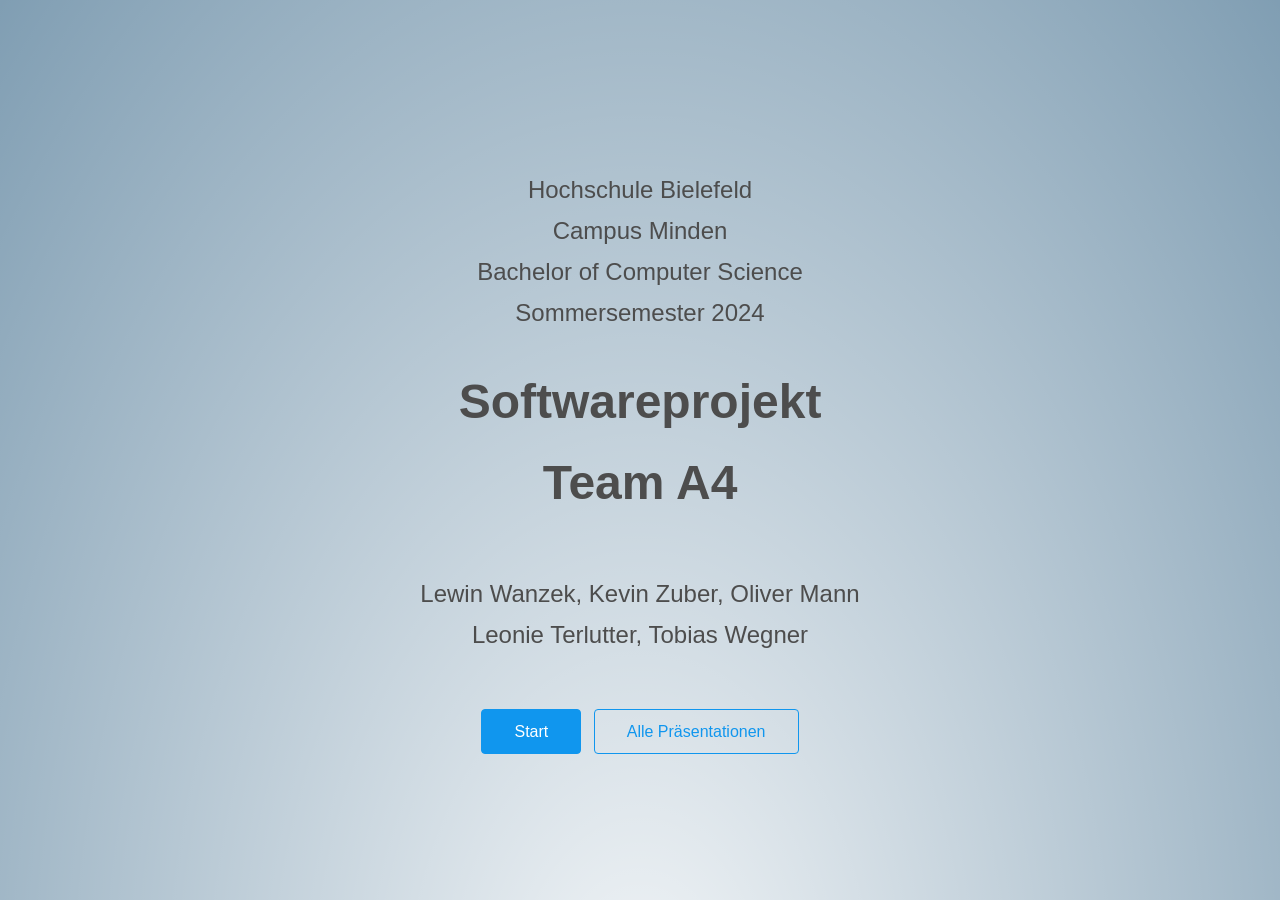
<file: index.html>
<!DOCTYPE html>
<html lang="en">

<head>
  <meta charset="UTF-8">
  <title>Softwareprojekt</title>
  <meta http-equiv="X-UA-Compatible" content="IE=edge,chrome=1" />
  <meta name="description" content="Description">
  <meta name="viewport"
    content="width=device-width, user-scalable=no, initial-scale=1.0, maximum-scale=1.0, minimum-scale=1.0">
  <link rel="icon"
    href='data:image/svg+xml,<svg xmlns="http://www.w3.org/2000/svg" viewBox="0 0 100 100"><text y=".9em" font-size="90">📙</text></svg>'>
  <link rel="stylesheet" href="assets/css/theme-simple.css">
  <script src="assets/js/mermaid10.2.4.js"></script>

  <style>
    :root {
      /* General */
      --base-font-size: 16px;
      --link-color: var(--theme-color);
      --link-text-decoration: none;

      /* Cover */
      --cover-heading-color: #555555;

      /* Nav Links */
      --sidebar-nav-link-background-color: ;
      --sidebar-nav-link-background-color--active: ;
      --sidebar-nav-link-background-color--hover: ;
      --sidebar-nav-link-background-image: ;
      --sidebar-nav-link-background-image--active: ;
      --sidebar-nav-link-background-image--hover: ;
      --sidebar-nav-link-background-position: ;
      --sidebar-nav-link-background-position--active: ;
      --sidebar-nav-link-background-position--hover: ;
      --sidebar-nav-link-background-repeat: ;
      --sidebar-nav-link-background-size: ;
      --sidebar-nav-link-background-size--active: ;
      --sidebar-nav-link-background-size--hover: ;
      --sidebar-nav-link-border-color: ;
      --sidebar-nav-link-border-color--active: ;
      --sidebar-nav-link-border-color--hover: ;
      --sidebar-nav-link-border-radius: ;
      --sidebar-nav-link-border-style: solid;
      --sidebar-nav-link-border-style--active: ;
      --sidebar-nav-link-border-style--hover: ;
      --sidebar-nav-link-border-width: 0;
      --sidebar-nav-link-border-width--active: ;
      --sidebar-nav-link-border-width--hover: ;
      --sidebar-nav-link-color: var(--base-color);
      --sidebar-nav-link-color--active: ;
      --sidebar-nav-link-color--hover: var(--theme-color);
      --sidebar-nav-link-font-weight: ;
      --sidebar-nav-link-font-weight--active: ;
      --sidebar-nav-link-font-weight--hover: ;
      --sidebar-nav-link-margin: ;
      --sidebar-nav-link-padding: 0.25em 0;
      --sidebar-nav-link-text-decoration: ;
      --sidebar-nav-link-text-decoration--active: none;
      --sidebar-nav-link-text-decoration--hover: none;
      --sidebar-nav-link-text-decoration-color: ;
      --sidebar-nav-link-transition: ;

      /* Nav Page Links */
      --sidebar-nav-pagelink-background-image: ;
      --sidebar-nav-pagelink-background-image--active: ;
      --sidebar-nav-pagelink-background-image--collapse: ;
      --sidebar-nav-pagelink-background-image--loaded: ;
      --sidebar-nav-pagelink-background-position: ;
      --sidebar-nav-pagelink-background-position--active: ;
      --sidebar-nav-pagelink-background-position--collapse: ;
      --sidebar-nav-pagelink-background-position--loaded: ;
      --sidebar-nav-pagelink-background-repeat: no-repeat;
      --sidebar-nav-pagelink-padding: ;
      --sidebar-nav-pagelink-transition: var(--sidebar-nav-link-transition);

      /* Toggle */
      --sidebar-toggle-background: ;
      --sidebar-toggle-border-color: ;
      --sidebar-toggle-border-radius: var(--border-radius-s);
      --sidebar-toggle-border-style: solid;
      --sidebar-toggle-border-width: 0;
      --sidebar-toggle-height: 36px;
      --sidebar-toggle-icon-color: var(--theme-color);
      --sidebar-toggle-icon-height: 10px;
      --sidebar-toggle-icon-stroke-width: 2px;
      --sidebar-toggle-icon-width: 16px;
      --sidebar-toggle-offset-left: 0;
      --sidebar-toggle-offset-top: calc(35px - (var(--sidebar-toggle-height) / 2));
      --sidebar-toggle-width: 44px;

      --search-margin: ;
      --search-padding: ;
      --search-input-border-width: 0 0 1px 0;
    }

  </style>
</head>

<body>
  <div id="app"></div>

  <script>
    mermaid.initialize({ startOnLoad: true })
    window.mermaid = mermaid

    const plugin = (mermaidConf) => (hook) => {

      hook.afterEach((html, next) => {
        const htmlElement = document.createElement('div')
        htmlElement.innerHTML = html

        htmlElement.querySelectorAll('pre[data-lang=mermaid]').forEach((element) => {
          const replacement = document.createElement('div')
          replacement.textContent = element.textContent
          replacement.classList.add('mermaid')

          element.parentNode.replaceChild(replacement, element)
        })

        next(htmlElement.innerHTML)
      })

      hook.doneEach(() => mermaid.run(mermaidConf))
    }

    window.$docsify = {
      name: 'Softwareprojekt',
      coverpage: true,
      onlyCover: true,
      auto2top: true,
      repo: '',
      loadSidebar: true,
      subMaxLevel: 10,
      themeColor: '#1096EE'
    }

    const props = { querySelector: ".mermaid" }
    window.$docsify.plugins = (window.$docsify.plugins || []).concat(plugin(props))
  </script>
  <script src="assets/js/docsify.min.js"></script>

</body>

</html>
</file>
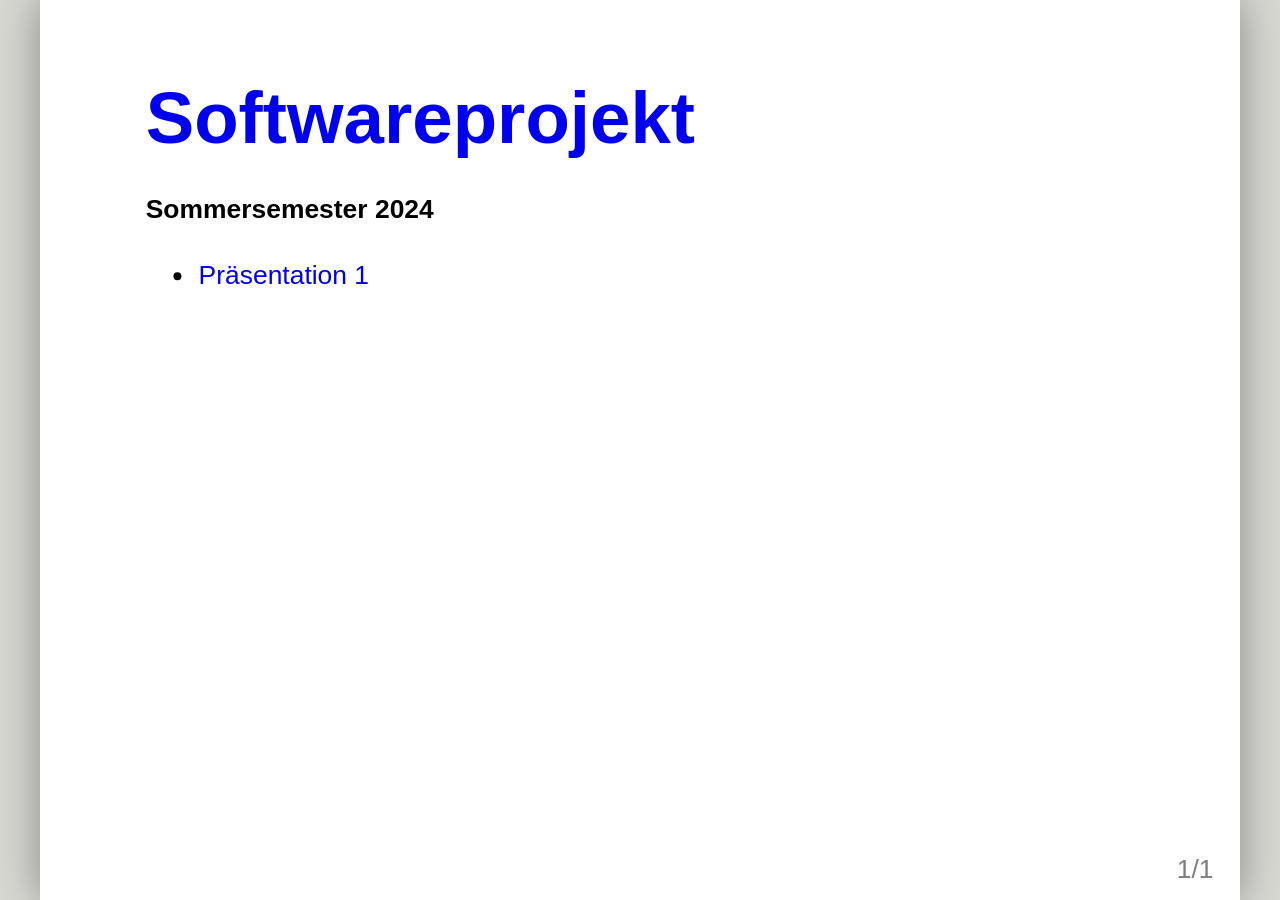
<file: praesentationen.html>
<!DOCTYPE html>
<html>

<head>
  <title>Softwareprojekt</title>
  <meta charset="utf-8">
  <link rel="stylesheet" href="./assets/css/presstyle.css">
</head>
<body>
  <textarea id="source">
# [Softwareprojekt](index.html)

#### Sommersemester 2024

* [Präsentation 1](src/praesentation/praesentation.html)

  </textarea>
  <script src="./assets/js/remark-latest.min.js"></script>
  <script src="./assets/js/mermaid10.2.4.js"></script>
  <script src="./assets/js/remarkoptions.js"></script>
</body>
</html>
</file>
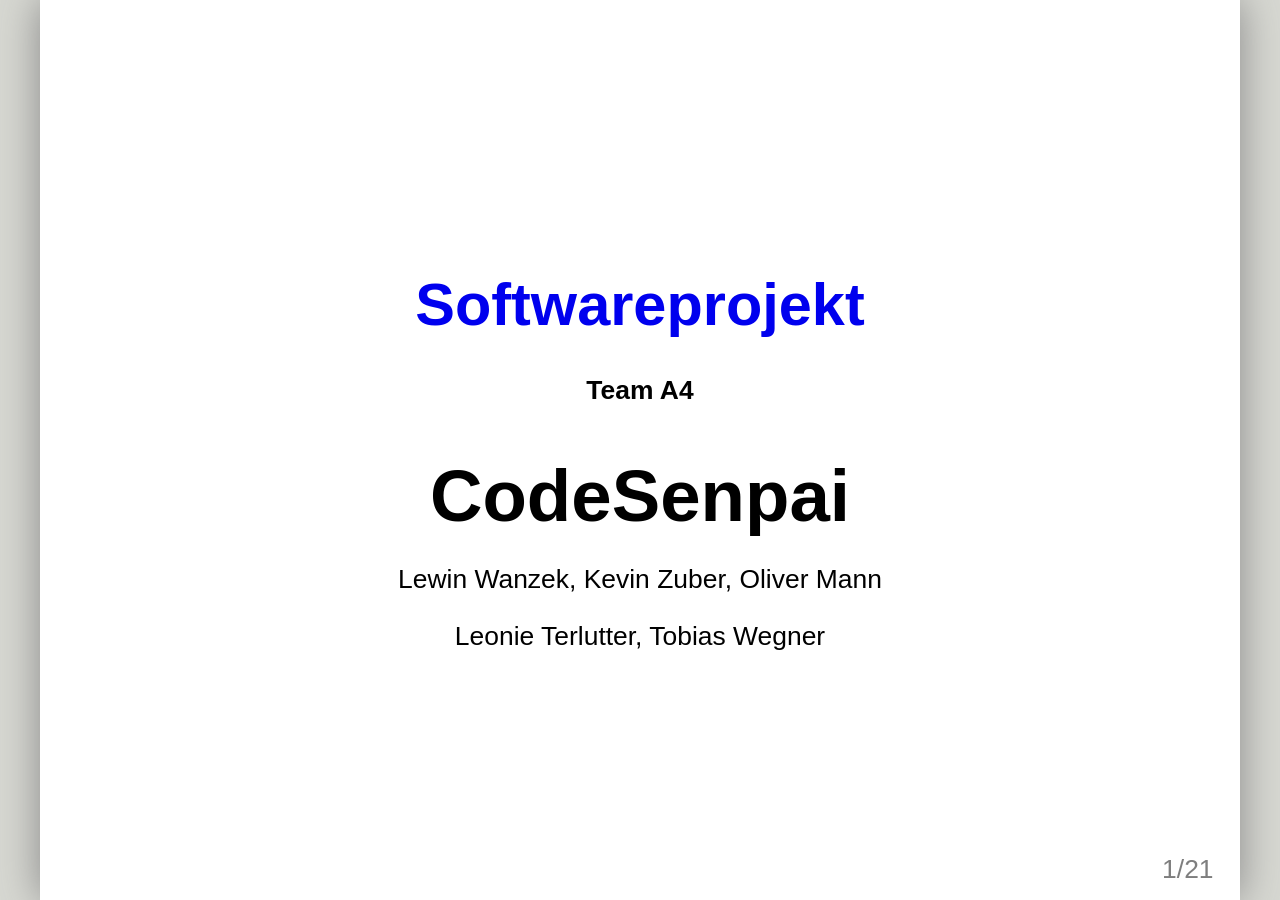
<file: src/praesentation/praesentation.html>
<!DOCTYPE html>
<html>
  <head>
    <title>Präsentation</title>
    <meta charset="utf-8">
    <link rel="stylesheet" href="../../assets/css/presstyle.css">
  </head>
  <body>
    <script src="../../assets/js/remark-latest.min.js"></script>
    <script src="../../assets/js/mermaid10.2.4.js"></script>
    <script src="../../assets/js/remarkoptions.js"></script>
  </body>
</html>
</file>
<file: assets/css/theme-simple.css>
.github-corner{position:absolute;z-index:40;top:0;right:0;border-bottom:0;text-decoration:none}.github-corner svg{height:70px;width:70px;fill:var(--theme-color);color:var(--base-background-color)}.github-corner:hover .octo-arm{-webkit-animation:octocat-wave 560ms ease-in-out;animation:octocat-wave 560ms ease-in-out}@-webkit-keyframes octocat-wave{0%,100%{transform:rotate(0)}20%,60%{transform:rotate(-25deg)}40%,80%{transform:rotate(10deg)}}@keyframes octocat-wave{0%,100%{transform:rotate(0)}20%,60%{transform:rotate(-25deg)}40%,80%{transform:rotate(10deg)}}.progress{position:fixed;z-index:2147483647;top:0;left:0;right:0;height:3px;width:0;background-color:var(--theme-color);transition:width var(--duration-fast),opacity calc(var(--duration-fast) * 2)}body.ready-transition:after,body.ready-transition>*:not(.progress){opacity:0;transition:opacity var(--spinner-transition-duration)}body.ready-transition:after{content:'';position:absolute;z-index:1000;top:calc(50% - (var(--spinner-size) / 2));left:calc(50% - (var(--spinner-size) / 2));height:var(--spinner-size);width:var(--spinner-size);border:var(--spinner-track-width, 0) solid var(--spinner-track-color);border-left-color:var(--theme-color);border-left-color:var(--theme-color);border-radius:50%;-webkit-animation:spinner var(--duration-slow) infinite linear;animation:spinner var(--duration-slow) infinite linear}body.ready-transition.ready-spinner:after{opacity:1}body.ready-transition.ready-fix:after{opacity:0}body.ready-transition.ready-fix>*:not(.progress){opacity:1;transition-delay:var(--spinner-transition-duration)}@-webkit-keyframes spinner{0%{transform:rotate(0deg)}100%{transform:rotate(360deg)}}@keyframes spinner{0%{transform:rotate(0deg)}100%{transform:rotate(360deg)}}*,*:before,*:after{box-sizing:inherit;font-size:inherit;-webkit-overflow-scrolling:touch;-webkit-tap-highlight-color:rgba(0,0,0,0);-webkit-text-size-adjust:none;-webkit-touch-callout:none}:root{box-sizing:border-box;background-color:var(--base-background-color);font-size:var(--base-font-size);font-weight:var(--base-font-weight);line-height:var(--base-line-height);letter-spacing:var(--base-letter-spacing);color:var(--base-color);-webkit-font-smoothing:antialiased;-moz-osx-font-smoothing:grayscale;font-smoothing:antialiased}html,button,input,optgroup,select,textarea{font-family:var(--base-font-family)}button,input,optgroup,select,textarea{font-size:100%;margin:0}a{text-decoration:none;-webkit-text-decoration-skip:ink;text-decoration-skip-ink:auto}body{margin:0}hr{height:0;margin:2em 0;border:none;border-bottom:var(--hr-border, 0)}img{max-width:100%;border:0}main{display:block}main.hidden{display:none}mark{background:var(--mark-background);color:var(--mark-color)}pre{font-family:var(--pre-font-family);font-size:var(--pre-font-size);font-weight:var(--pre-font-weight);line-height:var(--pre-line-height)}small{display:inline-block;font-size:var(--small-font-size)}strong{font-weight:var(--strong-font-weight);color:var(--strong-color, currentColor)}sub,sup{font-size:var(--subsup-font-size);line-height:0;position:relative;vertical-align:baseline}sub{bottom:-0.25em}sup{top:-0.5em}body:not([data-platform^="Mac"]) *{scrollbar-color:hsla(var(--mono-hue), var(--mono-saturation), 50%, 0.3) hsla(var(--mono-hue), var(--mono-saturation), 50%, 0.1);scrollbar-width:thin}body:not([data-platform^="Mac"]) * ::-webkit-scrollbar{width:5px;height:5px}body:not([data-platform^="Mac"]) * ::-webkit-scrollbar-thumb{background:hsla(var(--mono-hue), var(--mono-saturation), 50%, 0.3)}body:not([data-platform^="Mac"]) * ::-webkit-scrollbar-track{background:hsla(var(--mono-hue), var(--mono-saturation), 50%, 0.1)}::-moz-selection{background:var(--selection-color)}::selection{background:var(--selection-color)}.emoji{height:var(--emoji-size);vertical-align:middle}.task-list-item{list-style:none}.task-list-item input{margin-right:0.5em;margin-left:0;vertical-align:0.075em}.markdown-section code[class*="lang-"],.markdown-section pre[data-lang]{font-family:var(--code-font-family);font-size:var(--code-font-size);font-weight:var(--code-font-weight);letter-spacing:normal;line-height:var(--code-block-line-height);-moz-tab-size:var(--code-tab-size);-o-tab-size:var(--code-tab-size);tab-size:var(--code-tab-size);text-align:left;white-space:pre;word-spacing:normal;word-wrap:normal;word-break:normal;-webkit-hyphens:none;-ms-hyphens:none;hyphens:none}.markdown-section pre[data-lang]{position:relative;overflow:hidden;margin:var(--code-block-margin);padding:0;border-radius:var(--code-block-border-radius)}.markdown-section pre[data-lang]::after{content:attr(data-lang);position:absolute;top:0.75em;right:0.75em;opacity:0.6;color:inherit;font-size:var(--font-size-s);line-height:1}.markdown-section pre[data-lang] code{display:block;overflow:auto;padding:var(--code-block-padding)}code[class*="lang-"],pre[data-lang]{color:var(--code-theme-text)}pre[data-lang]::-moz-selection,pre[data-lang] ::-moz-selection,code[class*="lang-"]::-moz-selection,code[class*="lang-"] ::-moz-selection{background:var(--code-theme-selection, var(--selection-color))}pre[data-lang]::-moz-selection, pre[data-lang] ::-moz-selection, code[class*="lang-"]::-moz-selection, code[class*="lang-"] ::-moz-selection{background:var(--code-theme-selection, var(--selection-color))}pre[data-lang]::selection,pre[data-lang] ::selection,code[class*="lang-"]::selection,code[class*="lang-"] ::selection{background:var(--code-theme-selection, var(--selection-color))}:not(pre)>code[class*="lang-"],pre[data-lang]{background:var(--code-theme-background)}.namespace{opacity:0.7}.token.comment,.token.prolog,.token.doctype,.token.cdata{color:var(--code-theme-comment)}.token.punctuation{color:var(--code-theme-punctuation)}.token.property,.token.tag,.token.boolean,.token.number,.token.constant,.token.symbol,.token.deleted{color:var(--code-theme-tag)}.token.selector,.token.attr-name,.token.string,.token.char,.token.builtin,.token.inserted{color:var(--code-theme-selector)}.token.operator,.token.entity,.token.url,.language-css .token.string,.style .token.string{color:var(--code-theme-operator)}.token.atrule,.token.attr-value,.token.keyword{color:var(--code-theme-keyword)}.token.function{color:var(--code-theme-function)}.token.regex,.token.important,.token.variable{color:var(--code-theme-variable)}.token.important,.token.bold{font-weight:bold}.token.italic{font-style:italic}.token.entity{cursor:help}.markdown-section{position:relative;max-width:var(--content-max-width);margin:0 auto;padding:2rem 45px}.app-nav:not(:empty) ~ main .markdown-section{padding-top:3.5rem}.markdown-section figure,.markdown-section p,.markdown-section ol,.markdown-section ul{margin:1em 0}.markdown-section ol,.markdown-section ul{padding-left:1.5rem}.markdown-section ol ol,.markdown-section ol ul,.markdown-section ul ol,.markdown-section ul ul{margin-top:0.15rem;margin-bottom:0.15rem}.markdown-section a{border-bottom:var(--link-border-bottom);color:var(--link-color);-webkit-text-decoration:var(--link-text-decoration);text-decoration:var(--link-text-decoration);-webkit-text-decoration-color:var(--link-text-decoration-color);text-decoration-color:var(--link-text-decoration-color)}.markdown-section a:hover{border-bottom:var(--link-border-bottom--hover, var(--link-border-bottom, 0));color:var(--link-color--hover, var(--link-color));-webkit-text-decoration:var(--link-text-decoration--hover, var(--link-text-decoration));text-decoration:var(--link-text-decoration--hover, var(--link-text-decoration));-webkit-text-decoration-color:var(--link-text-decoration-color--hover, var(--link-text-decoration-color));text-decoration-color:var(--link-text-decoration-color--hover, var(--link-text-decoration-color))}.markdown-section a.anchor{border-bottom:0;color:inherit;text-decoration:none}.markdown-section a.anchor:hover{text-decoration:underline}.markdown-section blockquote{overflow:visible;margin:2em 0;padding:1.5em;border-width:var(--blockquote-border-width, 0);border-style:var(--blockquote-border-style);border-color:var(--blockquote-border-color);border-radius:var(--blockquote-border-radius);background:var(--blockquote-background);color:var(--blockquote-color);font-family:var(--blockquote-font-family);font-size:var(--blockquote-font-size);font-style:var(--blockquote-font-style);font-weight:var(--blockquote-font-weight);quotes:"“" "”" "‘" "’"}.markdown-section blockquote em{font-family:var(--blockquote-em-font-family);font-size:var(--blockquote-em-font-size);font-style:var(--blockquote-em-font-style);font-weight:var(--blockquote-em-font-weight)}.markdown-section blockquote p:first-child{margin-top:0}.markdown-section blockquote p:first-child:before,.markdown-section blockquote p:first-child:after{color:var(--blockquote-quotes-color);font-family:var(--blockquote-quotes-font-family);font-size:var(--blockquote-quotes-font-size);line-height:0}.markdown-section blockquote p:first-child:before{content:var(--blockquote-quotes-open);margin-right:0.15em;vertical-align:-0.45em}.markdown-section blockquote p:first-child:after{content:var(--blockquote-quotes-close);margin-left:0.15em;vertical-align:-0.55em}.markdown-section blockquote p:last-child{margin-bottom:0}.markdown-section code{font-family:var(--code-font-family);font-size:var(--code-font-size);font-weight:var(--code-font-weight);line-height:inherit}.markdown-section code:not([class*="lang-"]):not([class*="language-"]){margin:var(--code-inline-margin);padding:var(--code-inline-padding);border-radius:var(--code-inline-border-radius);background:var(--code-inline-background);color:var(--code-inline-color, currentColor);white-space:nowrap}.markdown-section h1:first-child,.markdown-section h2:first-child,.markdown-section h3:first-child,.markdown-section h4:first-child,.markdown-section h5:first-child,.markdown-section h6:first-child{margin-top:0}.markdown-section h1 a[data-id],.markdown-section h2 a[data-id],.markdown-section h3 a[data-id],.markdown-section h4 a[data-id],.markdown-section h5 a[data-id],.markdown-section h6 a[data-id]{display:inline-block}.markdown-section h1 code,.markdown-section h2 code,.markdown-section h3 code,.markdown-section h4 code,.markdown-section h5 code,.markdown-section h6 code{font-size:0.875em}.markdown-section h1+h2,.markdown-section h1+h3,.markdown-section h1+h4,.markdown-section h1+h5,.markdown-section h1+h6,.markdown-section h2+h3,.markdown-section h2+h4,.markdown-section h2+h5,.markdown-section h2+h6,.markdown-section h3+h4,.markdown-section h3+h5,.markdown-section h3+h6,.markdown-section h4+h5,.markdown-section h4+h6,.markdown-section h5+h6{margin-top:1rem}.markdown-section h1{margin:var(--heading-h1-margin, var(--heading-margin));padding:var(--heading-h1-padding, var(--heading-padding));border-width:var(--heading-h1-border-width, 0);border-style:var(--heading-h1-border-style);border-color:var(--heading-h1-border-color);font-family:var(--heading-h1-font-family, var(--heading-font-family));font-size:var(--heading-h1-font-size);font-weight:var(--heading-h1-font-weight, var(--heading-font-weight));line-height:var(--base-line-height);color:var(--heading-h1-color, var(--heading-color))}.markdown-section h2{margin:var(--heading-h2-margin, var(--heading-margin));padding:var(--heading-h2-padding, var(--heading-padding));border-width:var(--heading-h2-border-width, 0);border-style:var(--heading-h2-border-style);border-color:var(--heading-h2-border-color);font-family:var(--heading-h2-font-family, var(--heading-font-family));font-size:var(--heading-h2-font-size);font-weight:var(--heading-h2-font-weight, var(--heading-font-weight));line-height:var(--base-line-height);color:var(--heading-h2-color, var(--heading-color))}.markdown-section h3{margin:var(--heading-h3-margin, var(--heading-margin));padding:var(--heading-h3-padding, var(--heading-padding));border-width:var(--heading-h3-border-width, 0);border-style:var(--heading-h3-border-style);border-color:var(--heading-h3-border-color);font-family:var(--heading-h3-font-family, var(--heading-font-family));font-size:var(--heading-h3-font-size);font-weight:var(--heading-h3-font-weight, var(--heading-font-weight));color:var(--heading-h3-color, var(--heading-color))}.markdown-section h4{margin:var(--heading-h4-margin, var(--heading-margin));padding:var(--heading-h4-padding, var(--heading-padding));border-width:var(--heading-h4-border-width, 0);border-style:var(--heading-h4-border-style);border-color:var(--heading-h4-border-color);font-family:var(--heading-h4-font-family, var(--heading-font-family));font-size:var(--heading-h4-font-size);font-weight:var(--heading-h4-font-weight, var(--heading-font-weight));color:var(--heading-h4-color, var(--heading-color))}.markdown-section h5{margin:var(--heading-h5-margin, var(--heading-margin));padding:var(--heading-h5-padding, var(--heading-padding));border-width:var(--heading-h5-border-width, 0);border-style:var(--heading-h5-border-style);border-color:var(--heading-h5-border-color);font-family:var(--heading-h5-font-family, var(--heading-font-family));font-size:var(--heading-h5-font-size);font-weight:var(--heading-h5-font-weight, var(--heading-font-weight));color:var(--heading-h5-color, var(--heading-color))}.markdown-section h6{margin:var(--heading-h6-margin, var(--heading-margin));padding:var(--heading-h6-padding, var(--heading-padding));border-width:var(--heading-h6-border-width, 0);border-style:var(--heading-h6-border-style);border-color:var(--heading-h6-border-color);font-family:var(--heading-h6-font-family, var(--heading-font-family));font-size:var(--heading-h6-font-size);font-weight:var(--heading-h6-font-weight, var(--heading-font-weight));color:var(--heading-h6-color, var(--heading-color))}.markdown-section iframe{margin:1em 0}.markdown-section img{max-width:100%}.markdown-section kbd{display:inline-block;min-width:var(--kbd-min-width);margin:var(--kbd-margin);padding:var(--kbd-padding);border:var(--kbd-border);border-radius:var(--kbd-border-radius);background:var(--kbd-background);font-family:inherit;font-size:var(--kbd-font-size);text-align:center;letter-spacing:0;line-height:1;color:var(--kbd-color)}.markdown-section kbd+kbd{margin-left:-0.15em}.markdown-section table{display:block;overflow:auto;margin:1rem 0;border-spacing:0;border-collapse:collapse}.markdown-section th,.markdown-section td{padding:var(--table-cell-padding)}.markdown-section th:not([align]){text-align:left}.markdown-section thead{border-color:var(--table-head-border-color);border-style:solid;border-width:var(--table-head-border-width, 0);background:var(--table-head-background)}.markdown-section th{font-weight:var(--table-head-font-weight);color:var(--strong-color)}.markdown-section td{border-color:var(--table-cell-border-color);border-style:solid;border-width:var(--table-cell-border-width, 0)}.markdown-section tbody{border-color:var(--table-body-border-color);border-style:solid;border-width:var(--table-body-border-width, 0)}.markdown-section tbody tr:nth-child(odd){background:var(--table-row-odd-background)}.markdown-section tbody tr:nth-child(even){background:var(--table-row-even-background)}.markdown-section>ul .task-list-item{margin-left:-1.25em}.markdown-section>ul .task-list-item .task-list-item{margin-left:0}.markdown-section .table-wrapper{overflow-x:auto}.markdown-section .table-wrapper table{display:table;width:100%}.markdown-section .table-wrapper td::before{display:none}@media (max-width: 30em){.markdown-section .table-wrapper tbody,.markdown-section .table-wrapper tr,.markdown-section .table-wrapper td{display:block}.markdown-section .table-wrapper th,.markdown-section .table-wrapper td{border:none}.markdown-section .table-wrapper thead{display:none}.markdown-section .table-wrapper tr{border-color:var(--table-cell-border-color);border-style:solid;border-width:var(--table-cell-border-width, 0);padding:var(--table-cell-padding)}.markdown-section .table-wrapper tr:not(:last-child){border-bottom:0}.markdown-section .table-wrapper td{padding:0.15em 0 0.15em 8em}.markdown-section .table-wrapper td::before{display:inline-block;float:left;width:8em;margin-left:-8em;font-weight:bold;text-align:left}}.markdown-section .tip,.markdown-section .warn{position:relative;margin:2em 0;padding:var(--notice-padding);border-width:var(--notice-border-width, 0);border-style:var(--notice-border-style);border-color:var(--notice-border-color);border-radius:var(--notice-border-radius);background:var(--notice-background);font-family:var(--notice-font-family);font-weight:var(--notice-font-weight);color:var(--notice-color)}.markdown-section .tip:before,.markdown-section .warn:before{display:inline-block;position:var(--notice-before-position, relative);top:var(--notice-before-top);left:var(--notice-before-left);height:var(--notice-before-height);width:var(--notice-before-width);margin:var(--notice-before-margin);padding:var(--notice-before-padding);border-radius:var(--notice-before-border-radius);line-height:var(--notice-before-line-height);font-family:var(--notice-before-font-family);font-size:var(--notice-before-font-size);font-weight:var(--notice-before-font-weight);text-align:center}.markdown-section .tip{border-width:var(--notice-important-border-width, var(--notice-border-width, 0));border-style:var(--notice-important-border-style, var(--notice-border-style));border-color:var(--notice-important-border-color, var(--notice-border-color));background:var(--notice-important-background, var(--notice-background));color:var(--notice-important-color, var(--notice-color))}.markdown-section .tip:before{content:var(--notice-important-before-content, var(--notice-before-content));background:var(--notice-important-before-background, var(--notice-before-background));color:var(--notice-important-before-color, var(--notice-before-color))}.markdown-section .warn{border-width:var(--notice-tip-border-width, var(--notice-border-width, 0));border-style:var(--notice-tip-border-style, var(--notice-border-style));border-color:var(--notice-tip-border-color, var(--notice-border-color));background:var(--notice-tip-background, var(--notice-background));color:var(--notice-tip-color, var(--notice-color))}.markdown-section .warn:before{content:var(--notice-tip-before-content, var(--notice-before-content));background:var(--notice-tip-before-background, var(--notice-before-background));color:var(--notice-tip-before-color, var(--notice-before-color))}.cover{display:none;position:relative;z-index:20;min-height:100vh;flex-direction:column;align-items:center;justify-content:center;padding:calc(var(--cover-border-inset, 0px) + var(--cover-border-width, 0px));color:var(--cover-color);text-align:var(--cover-text-align)}@media screen and (-ms-high-contrast: active), screen and (-ms-high-contrast: none){.cover{height:100vh}}.cover:before,.cover:after{content:'';position:absolute}.cover:before{top:0;bottom:0;left:0;right:0;background-blend-mode:var(--cover-background-blend-mode);background-color:var(--cover-background-color);background-image:var(--cover-background-image);background-position:var(--cover-background-position);background-repeat:var(--cover-background-repeat);background-size:var(--cover-background-size)}.cover:after{top:var(--cover-border-inset, 0);bottom:var(--cover-border-inset, 0);left:var(--cover-border-inset, 0);right:var(--cover-border-inset, 0);border-width:var(--cover-border-width, 0);border-style:solid;border-color:var(--cover-border-color)}.cover a{border-bottom:var(--cover-link-border-bottom);color:var(--cover-link-color);-webkit-text-decoration:var(--cover-link-text-decoration);text-decoration:var(--cover-link-text-decoration);-webkit-text-decoration-color:var(--cover-link-text-decoration-color);text-decoration-color:var(--cover-link-text-decoration-color)}.cover a:hover{border-bottom:var(--cover-link-border-bottom--hover, var(--cover-link-border-bottom));color:var(--cover-link-color--hover, var(--cover-link-color));-webkit-text-decoration:var(--cover-link-text-decoration--hover, var(--cover-link-text-decoration));text-decoration:var(--cover-link-text-decoration--hover, var(--cover-link-text-decoration));-webkit-text-decoration-color:var(--cover-link-text-decoration-color--hover, var(--cover-link-text-decoration-color));text-decoration-color:var(--cover-link-text-decoration-color--hover, var(--cover-link-text-decoration-color))}.cover h1{color:var(--cover-heading-color);position:relative;margin:0;font-size:var(--cover-heading-font-size);font-weight:var(--cover-heading-font-weight);line-height:1.2}.cover h1 a,.cover h1 a:hover{display:block;border-bottom:none;color:inherit;text-decoration:none}.cover h1 small{position:absolute;bottom:0;margin-left:0.5em}.cover h1 span{font-size:calc(var(--cover-heading-font-size-min) * 1px)}@media (min-width: 26em){.cover h1 span{font-size:calc((var(--cover-heading-font-size-min) * 1px) + (var(--cover-heading-font-size-max) - var(--cover-heading-font-size-min)) * ((100vw - 420px) / (1024 - 420)))}}@media (min-width: 64em){.cover h1 span{font-size:calc(var(--cover-heading-font-size-max) * 1px)}}.cover blockquote{margin:0;color:var(--cover-blockquote-color);font-size:var(--cover-blockquote-font-size)}.cover blockquote a{color:inherit}.cover ul{padding:0;list-style-type:none}.cover .cover-main{position:relative;z-index:1;max-width:var(--cover-max-width);margin:var(--cover-margin);padding:0 45px}.cover .cover-main>p:last-child{margin:1.25em -.25em}.cover .cover-main>p:last-child a{display:block;margin:.375em .25em;padding:var(--cover-button-padding);border:var(--cover-button-border);border-radius:var(--cover-button-border-radius);box-shadow:var(--cover-button-box-shadow);background:var(--cover-button-background);text-align:center;-webkit-text-decoration:var(--cover-button-text-decoration);text-decoration:var(--cover-button-text-decoration);-webkit-text-decoration-color:var(--cover-button-text-decoration-color);text-decoration-color:var(--cover-button-text-decoration-color);color:var(--cover-button-color);white-space:nowrap;transition:var(--cover-button-transition)}.cover .cover-main>p:last-child a:hover{border:var(--cover-button-border--hover, var(--cover-button-border));box-shadow:var(--cover-button-box-shadow--hover, var(--cover-button-box-shadow));background:var(--cover-button-background--hover, var(--cover-button-background));-webkit-text-decoration:var(--cover-button-text-decoration--hover, var(--cover-button-text-decoration));text-decoration:var(--cover-button-text-decoration--hover, var(--cover-button-text-decoration));-webkit-text-decoration-color:var(--cover-button-text-decoration-color--hover, var(--cover-button-text-decoration-color));text-decoration-color:var(--cover-button-text-decoration-color--hover, var(--cover-button-text-decoration-color));color:var(--cover-button-color--hover, var(--cover-button-color))}.cover .cover-main>p:last-child a:first-child{border:var(--cover-button-primary-border, var(--cover-button-border));box-shadow:var(--cover-button-primary-box-shadow, var(--cover-button-box-shadow));background:var(--cover-button-primary-background, var(--cover-button-background));-webkit-text-decoration:var(--cover-button-primary-text-decoration, var(--cover-button-text-decoration));text-decoration:var(--cover-button-primary-text-decoration, var(--cover-button-text-decoration));-webkit-text-decoration-color:var(--cover-button-primary-text-decoration-color, var(--cover-button-text-decoration-color));text-decoration-color:var(--cover-button-primary-text-decoration-color, var(--cover-button-text-decoration-color));color:var(--cover-button-primary-color, var(--cover-button-color))}.cover .cover-main>p:last-child a:first-child:hover{border:var(--cover-button-primary-border--hover, var(--cover-button-border--hover, var(--cover-button-primary-border, var(--cover-button-border))));box-shadow:var(--cover-button-primary-box-shadow--hover, var(--cover-button-box-shadow--hover, var(--cover-button-primary-box-shadow, var(--cover-button-box-shadow))));background:var(--cover-button-primary-background--hover, var(--cover-button-background--hover, var(--cover-button-primary-background, var(--cover-button-background))));-webkit-text-decoration:var(--cover-button-primary-text-decoration--hover, var(--cover-button-text-decoration--hover, var(--cover-button-primary-text-decoration, var(--cover-button-text-decoration))));text-decoration:var(--cover-button-primary-text-decoration--hover, var(--cover-button-text-decoration--hover, var(--cover-button-primary-text-decoration, var(--cover-button-text-decoration))));-webkit-text-decoration-color:var(--cover-button-primary-text-decoration-color--hover, var(--cover-button-text-decoration-color--hover, var(--cover-button-primary-text-decoration-color, var(--cover-button-text-decoration-color))));text-decoration-color:var(--cover-button-primary-text-decoration-color--hover, var(--cover-button-text-decoration-color--hover, var(--cover-button-primary-text-decoration-color, var(--cover-button-text-decoration-color))));color:var(--cover-button-primary-color--hover, var(--cover-button-color--hover, var(--cover-button-primary-color, var(--cover-button-color))))}@media (min-width: 30.01em){.cover .cover-main>p:last-child a{display:inline-block}}.cover .mask{visibility:var(--cover-background-mask-visibility, hidden);position:absolute;top:0;bottom:0;left:0;right:0;background-color:var(--cover-background-mask-color);opacity:var(--cover-background-mask-opacity)}.cover.has-mask .mask{visibility:visible}.cover.show{display:flex}.app-nav{position:absolute;z-index:30;top:calc(35px - (0.5em * var(--base-line-height)));left:45px;right:80px;text-align:right}.app-nav.no-badge{right:45px}.app-nav li>img,.app-nav li>a>img{margin-top:-0.25em;vertical-align:middle}.app-nav li>img:first-child,.app-nav li>a>img:first-child{margin-right:0.5em}.app-nav ul,.app-nav li{margin:0;padding:0;list-style:none}.app-nav li{position:relative}.app-nav li a{display:block;line-height:1;transition:var(--navbar-root-transition)}.app-nav>ul>li{display:inline-block;margin:var(--navbar-root-margin)}.app-nav>ul>li:first-child{margin-left:0}.app-nav>ul>li:last-child{margin-right:0}.app-nav>ul>li>a,.app-nav>ul>li>span{padding:var(--navbar-root-padding);border-width:var(--navbar-root-border-width, 0);border-style:var(--navbar-root-border-style);border-color:var(--navbar-root-border-color);border-radius:var(--navbar-root-border-radius);background:var(--navbar-root-background);color:var(--navbar-root-color);-webkit-text-decoration:var(--navbar-root-text-decoration);text-decoration:var(--navbar-root-text-decoration);-webkit-text-decoration-color:var(--navbar-root-text-decoration-color);text-decoration-color:var(--navbar-root-text-decoration-color)}.app-nav>ul>li>a:hover,.app-nav>ul>li>span:hover{background:var(--navbar-root-background--hover, var(--navbar-root-background));border-style:var(--navbar-root-border-style--hover, var(--navbar-root-border-style));border-color:var(--navbar-root-border-color--hover, var(--navbar-root-border-color));color:var(--navbar-root-color--hover, var(--navbar-root-color));-webkit-text-decoration:var(--navbar-root-text-decoration--hover, var(--navbar-root-text-decoration));text-decoration:var(--navbar-root-text-decoration--hover, var(--navbar-root-text-decoration));-webkit-text-decoration-color:var(--navbar-root-text-decoration-color--hover, var(--navbar-root-text-decoration-color));text-decoration-color:var(--navbar-root-text-decoration-color--hover, var(--navbar-root-text-decoration-color))}.app-nav>ul>li>a:not(:last-child),.app-nav>ul>li>span:not(:last-child){padding:var(--navbar-menu-root-padding, var(--navbar-root-padding));background:var(--navbar-menu-root-background, var(--navbar-root-background))}.app-nav>ul>li>a:not(:last-child):hover,.app-nav>ul>li>span:not(:last-child):hover{background:var(--navbar-menu-root-background--hover, var(--navbar-menu-root-background, var(--navbar-root-background--hover, var(--navbar-root-background))))}.app-nav>ul>li>a.active{background:var(--navbar-root-background--active, var(--navbar-root-background));border-style:var(--navbar-root-border-style--active, var(--navbar-root-border-style));border-color:var(--navbar-root-border-color--active, var(--navbar-root-border-color));color:var(--navbar-root-color--active, var(--navbar-root-color));-webkit-text-decoration:var(--navbar-root-text-decoration--active, var(--navbar-root-text-decoration));text-decoration:var(--navbar-root-text-decoration--active, var(--navbar-root-text-decoration));-webkit-text-decoration-color:var(--navbar-root-text-decoration-color--active, var(--navbar-root-text-decoration-color));text-decoration-color:var(--navbar-root-text-decoration-color--active, var(--navbar-root-text-decoration-color))}.app-nav>ul>li>a.active:not(:last-child):hover{background:var(--navbar-menu-root-background--active, var(--navbar-menu-root-background, var(--navbar-root-background--active, var(--navbar-root-background))))}.app-nav>ul>li ul{visibility:hidden;position:absolute;top:100%;right:50%;overflow-y:auto;box-sizing:border-box;max-height:calc(50vh);padding:var(--navbar-menu-padding);border-width:var(--navbar-menu-border-width, 0);border-style:solid;border-color:var(--navbar-menu-border-color);border-radius:var(--navbar-menu-border-radius);background:var(--navbar-menu-background);box-shadow:var(--navbar-menu-box-shadow);text-align:left;white-space:nowrap;opacity:0;transform:translate(50%, -0.35em);transition:var(--navbar-menu-transition)}.app-nav>ul>li ul li{white-space:nowrap}.app-nav>ul>li ul a{margin:var(--navbar-menu-link-margin);padding:var(--navbar-menu-link-padding);border-width:var(--navbar-menu-link-border-width, 0);border-style:var(--navbar-menu-link-border-style);border-color:var(--navbar-menu-link-border-color);border-radius:var(--navbar-menu-link-border-radius);background:var(--navbar-menu-link-background);color:var(--navbar-menu-link-color);-webkit-text-decoration:var(--navbar-menu-link-text-decoration);text-decoration:var(--navbar-menu-link-text-decoration);-webkit-text-decoration-color:var(--navbar-menu-link-text-decoration-color);text-decoration-color:var(--navbar-menu-link-text-decoration-color)}.app-nav>ul>li ul a:hover{background:var(--navbar-menu-link-background--hover, var(--navbar-menu-link-background));border-style:var(--navbar-menu-link-border-style--hover, var(--navbar-menu-link-border-style));border-color:var(--navbar-menu-link-border-color--hover, var(--navbar-menu-link-border-color));color:var(--navbar-menu-link-color--hover, var(--navbar-menu-link-color));-webkit-text-decoration:var(--navbar-menu-link-text-decoration--hover, var(--navbar-menu-link-text-decoration));text-decoration:var(--navbar-menu-link-text-decoration--hover, var(--navbar-menu-link-text-decoration));-webkit-text-decoration-color:var(--navbar-menu-link-text-decoration-color--hover, var(--navbar-menu-link-text-decoration-color));text-decoration-color:var(--navbar-menu-link-text-decoration-color--hover, var(--navbar-menu-link-text-decoration-color))}.app-nav>ul>li ul a.active{background:var(--navbar-menu-link-background--active, var(--navbar-menu-link-background));border-style:var(--navbar-menu-link-border-style--active, var(--navbar-menu-link-border-style));border-color:var(--navbar-menu-link-border-color--active, var(--navbar-menu-link-border-color));color:var(--navbar-menu-link-color--active, var(--navbar-menu-link-color));-webkit-text-decoration:var(--navbar-menu-link-text-decoration--active, var(--navbar-menu-link-text-decoration));text-decoration:var(--navbar-menu-link-text-decoration--active, var(--navbar-menu-link-text-decoration));-webkit-text-decoration-color:var(--navbar-menu-link-text-decoration-color--active, var(--navbar-menu-link-text-decoration-color));text-decoration-color:var(--navbar-menu-link-text-decoration-color--active, var(--navbar-menu-link-text-decoration-color))}.app-nav>ul>li:hover ul,.app-nav>ul>li:focus ul,.app-nav>ul>li.focus-within ul{visibility:visible;opacity:1;transform:translate(50%, 0)}@media (min-width: 48em){nav.app-nav{margin-left:var(--sidebar-width)}}main{position:relative;overflow-x:hidden;min-height:100vh}.sidebar,.sidebar-toggle,.sidebar+.content{transition:all var(--sidebar-transition-duration) ease-out}@media (min-width: 48em){.sidebar+.content{margin-left:var(--sidebar-width)}}.sidebar{display:flex;flex-direction:column;position:fixed;z-index:10;top:0;right:100%;overflow-x:hidden;overflow-y:auto;height:100vh;width:var(--sidebar-width);padding:var(--sidebar-padding);border-width:var(--sidebar-border-width);border-style:solid;border-color:var(--sidebar-border-color);background:var(--sidebar-background)}.sidebar>h1{margin:0;margin:var(--sidebar-name-margin);padding:var(--sidebar-name-padding);background:var(--sidebar-name-background);color:var(--sidebar-name-color);font-family:var(--sidebar-name-font-family);font-size:var(--sidebar-name-font-size);font-weight:var(--sidebar-name-font-weight);text-align:var(--sidebar-name-text-align)}.sidebar>h1 img{max-width:100%}.sidebar>h1 .app-name-link{color:var(--sidebar-name-color)}body:not([data-platform^="Mac"]) .sidebar::-webkit-scrollbar{width:5px}body:not([data-platform^="Mac"]) .sidebar::-webkit-scrollbar-thumb{border-radius:50vw}@media (min-width: 48em){.sidebar{position:absolute;transform:translateX(var(--sidebar-width))}}@media print{.sidebar{display:none}}.sidebar-nav,.sidebar nav{order:1;margin:var(--sidebar-nav-margin);padding:var(--sidebar-nav-padding);background:var(--sidebar-nav-background)}.sidebar-nav ul,.sidebar nav ul{margin:0;padding:0;list-style:none}.sidebar-nav ul ul,.sidebar nav ul ul{margin-left:var(--sidebar-nav-indent)}.sidebar-nav a,.sidebar nav a{display:block;overflow:hidden;margin:var(--sidebar-nav-link-margin);padding:var(--sidebar-nav-link-padding);border-width:var(--sidebar-nav-link-border-width, 0);border-style:var(--sidebar-nav-link-border-style);border-color:var(--sidebar-nav-link-border-color);border-radius:var(--sidebar-nav-link-border-radius);background-color:var(--sidebar-nav-link-background-color);background-image:var(--sidebar-nav-link-background-image);background-position:var(--sidebar-nav-link-background-position);background-repeat:var(--sidebar-nav-link-background-repeat);background-size:var(--sidebar-nav-link-background-size);color:var(--sidebar-nav-link-color);font-weight:var(--sidebar-nav-link-font-weight);white-space:nowrap;-webkit-text-decoration:var(--sidebar-nav-link-text-decoration);text-decoration:var(--sidebar-nav-link-text-decoration);-webkit-text-decoration-color:var(--sidebar-nav-link-text-decoration-color);text-decoration-color:var(--sidebar-nav-link-text-decoration-color);text-overflow:ellipsis;transition:var(--sidebar-nav-link-transition)}.sidebar-nav a img,.sidebar nav a img{margin-top:-0.25em;vertical-align:middle}.sidebar-nav a img:first-child,.sidebar nav a img:first-child{margin-right:0.5em}.sidebar-nav a:hover,.sidebar nav a:hover{border-width:var(--sidebar-nav-link-border-width--hover, var(--sidebar-nav-link-border-width, 0));border-style:var(--sidebar-nav-link-border-style--hover, var(--sidebar-nav-link-border-style));border-color:var(--sidebar-nav-link-border-color--hover, var(--sidebar-nav-link-border-color));background-color:var(--sidebar-nav-link-background-color--hover, var(--sidebar-nav-link-background-color));background-image:var(--sidebar-nav-link-background-image--hover, var(--sidebar-nav-link-background-image));background-position:var(--sidebar-nav-link-background-position--hover, var(--sidebar-nav-link-background-position));background-size:var(--sidebar-nav-link-background-size--hover, var(--sidebar-nav-link-background-size));color:var(--sidebar-nav-link-color--hover, var(--sidebar-nav-link-color));font-weight:var(--sidebar-nav-link-font-weight--hover, var(--sidebar-nav-link-font-weight));-webkit-text-decoration:var(--sidebar-nav-link-text-decoration--hover, var(--sidebar-nav-link-text-decoration));text-decoration:var(--sidebar-nav-link-text-decoration--hover, var(--sidebar-nav-link-text-decoration));-webkit-text-decoration-color:var(--sidebar-nav-link-text-decoration-color);text-decoration-color:var(--sidebar-nav-link-text-decoration-color)}.sidebar-nav ul>li>span,.sidebar-nav ul>li>strong,.sidebar nav ul>li>span,.sidebar nav ul>li>strong{display:block;margin:var(--sidebar-nav-strong-margin);padding:var(--sidebar-nav-strong-padding);border-width:var(--sidebar-nav-strong-border-width, 0);border-style:solid;border-color:var(--sidebar-nav-strong-border-color);color:var(--sidebar-nav-strong-color);font-size:var(--sidebar-nav-strong-font-size);font-weight:var(--sidebar-nav-strong-font-weight);text-transform:var(--sidebar-nav-strong-text-transform)}.sidebar-nav ul>li>span+ul,.sidebar-nav ul>li>strong+ul,.sidebar nav ul>li>span+ul,.sidebar nav ul>li>strong+ul{margin-left:0}.sidebar-nav ul>li:first-child>span,.sidebar-nav ul>li:first-child>strong,.sidebar nav ul>li:first-child>span,.sidebar nav ul>li:first-child>strong{margin-top:0}.sidebar-nav::-webkit-scrollbar,.sidebar nav::-webkit-scrollbar{width:0}@supports (width: env(safe-area-inset)){@media only screen and (orientation: landscape){.sidebar-nav,.sidebar nav{margin-left:calc(env(safe-area-inset-left) / 2)}}}.sidebar-nav li>a:before,.sidebar-nav li>strong:before{display:inline-block}.sidebar-nav li>a{background-repeat:var(--sidebar-nav-pagelink-background-repeat);background-size:var(--sidebar-nav-pagelink-background-size)}.sidebar-nav li>a[href^="/"]:not([href*="?id="]),.sidebar-nav li>a[href^="#/"]:not([href*="?id="]){transition:var(--sidebar-nav-pagelink-transition)}.sidebar-nav li>a[href^="/"]:not([href*="?id="]),.sidebar-nav li>a[href^="/"]:not([href*="?id="]) ~ ul a,.sidebar-nav li>a[href^="#/"]:not([href*="?id="]),.sidebar-nav li>a[href^="#/"]:not([href*="?id="]) ~ ul a{padding:var(--sidebar-nav-pagelink-padding, var(--sidebar-nav-link-padding))}.sidebar-nav li>a[href^="/"]:not([href*="?id="]):only-child,.sidebar-nav li>a[href^="#/"]:not([href*="?id="]):only-child{background-image:var(--sidebar-nav-pagelink-background-image);background-position:var(--sidebar-nav-pagelink-background-position)}.sidebar-nav li>a[href^="/"]:not([href*="?id="]):not(:only-child),.sidebar-nav li>a[href^="#/"]:not([href*="?id="]):not(:only-child){background-image:var(--sidebar-nav-pagelink-background-image--loaded, var(--sidebar-nav-pagelink-background-image));background-position:var(--sidebar-nav-pagelink-background-position--loaded, var(--sidebar-nav-pagelink-background-image))}.sidebar-nav li.active>a,.sidebar-nav li.collapse>a{border-width:var(--sidebar-nav-link-border-width--active, var(--sidebar-nav-link-border-width));border-style:var(--sidebar-nav-link-border-style--active, var(--sidebar-nav-link-border-style));border-color:var(--sidebar-nav-link-border-color--active, var(--sidebar-nav-link-border-color));background-color:var(--sidebar-nav-link-background-color--active, var(--sidebar-nav-link-background-color));background-image:var(--sidebar-nav-link-background-image--active, var(--sidebar-nav-link-background-image));background-position:var(--sidebar-nav-link-background-position--active, var(--sidebar-nav-link-background-position));background-size:var(--sidebar-nav-link-background-size--active, var(--sidebar-nav-link-background-size));color:var(--sidebar-nav-link-color--active, var(--sidebar-nav-link-color));font-weight:var(--sidebar-nav-link-font-weight--active, var(--sidebar-nav-link-font-weight));-webkit-text-decoration:var(--sidebar-nav-link-text-decoration--active, var(--sidebar-nav-link-text-decoration));text-decoration:var(--sidebar-nav-link-text-decoration--active, var(--sidebar-nav-link-text-decoration));-webkit-text-decoration-color:var(--sidebar-nav-link-text-decoration-color);text-decoration-color:var(--sidebar-nav-link-text-decoration-color)}.sidebar-nav li.active>a[href^="/"]:not([href*="?id="]):not(:only-child),.sidebar-nav li.active>a[href^="#/"]:not([href*="?id="]):not(:only-child){background-image:var(--sidebar-nav-pagelink-background-image--active, var(--sidebar-nav-pagelink-background-image--loaded, var(--sidebar-nav-pagelink-background-image)));background-position:var(--sidebar-nav-pagelink-background-position--active, var(--sidebar-nav-pagelink-background-position--loaded, var(--sidebar-nav-pagelink-background-image)))}.sidebar-nav li.collapse>a[href^="/"]:not([href*="?id="]):not(:only-child),.sidebar-nav li.collapse>a[href^="#/"]:not([href*="?id="]):not(:only-child){background-image:var(--sidebar-nav-pagelink-background-image--collapse, var(--sidebar-nav-pagelink-background-image--loaded, var(--sidebar-nav-pagelink-background-image)));background-position:var(--sidebar-nav-pagelink-background-position--collapse, var(--sidebar-nav-pagelink-background-position--loaded, var(--sidebar-nav-pagelink-background-image)))}.sidebar-nav li.collapse .app-sub-sidebar{display:none}.sidebar-nav>ul>li>a:before{content:var(--sidebar-nav-link-before-content-l1, var(--sidebar-nav-link-before-content));margin:var(--sidebar-nav-link-before-margin-l1, var(--sidebar-nav-link-before-margin));color:var(--sidebar-nav-link-before-color-l1, var(--sidebar-nav-link-before-color))}.sidebar-nav>ul>li.active>a:before{content:var(--sidebar-nav-link-before-content-l1--active, var(--sidebar-nav-link-before-content--active, var(--sidebar-nav-link-before-content-l1, var(--sidebar-nav-link-before-content))));color:var(--sidebar-nav-link-before-color-l1--active, var(--sidebar-nav-link-before-color--active, var(--sidebar-nav-link-before-color-l1, var(--sidebar-nav-link-before-color))))}.sidebar-nav>ul>li>ul>li>a:before{content:var(--sidebar-nav-link-before-content-l2, var(--sidebar-nav-link-before-content));margin:var(--sidebar-nav-link-before-margin-l2, var(--sidebar-nav-link-before-margin));color:var(--sidebar-nav-link-before-color-l2, var(--sidebar-nav-link-before-color))}.sidebar-nav>ul>li>ul>li.active>a:before{content:var(--sidebar-nav-link-before-content-l2--active, var(--sidebar-nav-link-before-content--active, var(--sidebar-nav-link-before-content-l2, var(--sidebar-nav-link-before-content))));color:var(--sidebar-nav-link-before-color-l2--active, var(--sidebar-nav-link-before-color--active, var(--sidebar-nav-link-before-color-l2, var(--sidebar-nav-link-before-color))))}.sidebar-nav>ul>li>ul>li>ul>li>a:before{content:var(--sidebar-nav-link-before-content-l3, var(--sidebar-nav-link-before-content));margin:var(--sidebar-nav-link-before-margin-l3, var(--sidebar-nav-link-before-margin));color:var(--sidebar-nav-link-before-color-l3, var(--sidebar-nav-link-before-color))}.sidebar-nav>ul>li>ul>li>ul>li.active>a:before{content:var(--sidebar-nav-link-before-content-l3--active, var(--sidebar-nav-link-before-content--active, var(--sidebar-nav-link-before-content-l3, var(--sidebar-nav-link-before-content))));color:var(--sidebar-nav-link-before-color-l3--active, var(--sidebar-nav-link-before-color--active, var(--sidebar-nav-link-before-color-l3, var(--sidebar-nav-link-before-color))))}.sidebar-nav>ul>li>ul>li>ul>li>ul>li>a:before{content:var(--sidebar-nav-link-before-content-l4, var(--sidebar-nav-link-before-content));margin:var(--sidebar-nav-link-before-margin-l4, var(--sidebar-nav-link-before-margin));color:var(--sidebar-nav-link-before-color-l4, var(--sidebar-nav-link-before-color))}.sidebar-nav>ul>li>ul>li>ul>li>ul>li.active>a:before{content:var(--sidebar-nav-link-before-content-l4--active, var(--sidebar-nav-link-before-content--active, var(--sidebar-nav-link-before-content-l4, var(--sidebar-nav-link-before-content))));color:var(--sidebar-nav-link-before-color-l4--active, var(--sidebar-nav-link-before-color--active, var(--sidebar-nav-link-before-color-l4, var(--sidebar-nav-link-before-color))))}.sidebar-nav>:last-child{margin-bottom:2rem}.sidebar-toggle,.sidebar-toggle-button{width:var(--sidebar-toggle-width);outline:none}.sidebar-toggle{position:fixed;z-index:11;top:0;bottom:0;left:0;max-width:40px;margin:0;padding:0;border:0;background:transparent;-webkit-appearance:none;-moz-appearance:none;appearance:none;cursor:pointer}.sidebar-toggle .sidebar-toggle-button{position:absolute;top:var(--sidebar-toggle-offset-top);left:var(--sidebar-toggle-offset-left);height:var(--sidebar-toggle-height);border-radius:var(--sidebar-toggle-border-radius);border-width:var(--sidebar-toggle-border-width);border-style:var(--sidebar-toggle-border-style);border-color:var(--sidebar-toggle-border-color);background:var(--sidebar-toggle-background, transparent);color:var(--sidebar-toggle-icon-color)}.sidebar-toggle span{position:absolute;top:calc(50% - (var(--sidebar-toggle-icon-stroke-width) / 2));left:calc(50% - (var(--sidebar-toggle-icon-width) / 2));height:var(--sidebar-toggle-icon-stroke-width);width:var(--sidebar-toggle-icon-width);background-color:currentColor}.sidebar-toggle span:nth-child(1){margin-top:calc(0px - (var(--sidebar-toggle-icon-height) / 2))}.sidebar-toggle span:nth-child(3){margin-top:calc((var(--sidebar-toggle-icon-height) / 2))}@media (min-width: 48em){.sidebar-toggle{position:absolute;overflow:visible;top:var(--sidebar-toggle-offset-top);bottom:auto;left:0;height:var(--sidebar-toggle-height);transform:translateX(var(--sidebar-width))}.sidebar-toggle .sidebar-toggle-button{top:0}}@media print{.sidebar-toggle{display:none}}@media (max-width: 47.99em){body.close .sidebar,body.close .sidebar-toggle,body.close .sidebar+.content{transform:translateX(var(--sidebar-width))}}@media (min-width: 48em){body.close .sidebar+.content{transform:translateX(0)}}@media (max-width: 47.99em){body.close nav.app-nav,body.close .github-corner{display:none}}@media (min-width: 48em){body.close .sidebar,body.close .sidebar-toggle{transform:translateX(0)}}@media (min-width: 48em){body.close nav.app-nav{margin-left:0}}@media (max-width: 47.99em){body.close .sidebar-toggle{width:100%;max-width:none}body.close .sidebar-toggle span{margin-top:0}body.close .sidebar-toggle span:nth-child(1){transform:rotate(45deg)}body.close .sidebar-toggle span:nth-child(2){display:none}body.close .sidebar-toggle span:nth-child(3){transform:rotate(-45deg)}}@media (min-width: 48em){body.close .sidebar+.content{margin-left:0}}@media (min-width: 48em){body.sticky .sidebar,body.sticky .sidebar-toggle{position:fixed}}body .docsify-copy-code-button,body .docsify-copy-code-button:after{border-radius:var(--border-radius-m, 0);border-top-left-radius:0;border-bottom-right-radius:0;background:var(--copycode-background);color:var(--copycode-color)}body .docsify-copy-code-button span{border-radius:var(--border-radius-s, 0)}body .docsify-pagination-container{border-top:var(--pagination-border-top);color:var(--pagination-color)}body .pagination-item-label{font-size:var(--pagination-label-font-size)}body .pagination-item-label svg{color:var(--pagination-label-color);height:var(--pagination-chevron-height);stroke:var(--pagination-chevron-stroke);stroke-linecap:var(--pagination-chevron-stroke-linecap);stroke-linejoin:var(--pagination-chevron-stroke-linecap);stroke-width:var(--pagination-chevron-stroke-width)}body .pagination-item-title{color:var(--pagination-title-color);font-size:var(--pagination-title-font-size)}body .app-name.hide{display:block}body .sidebar{padding:var(--sidebar-padding)}.sidebar .search{margin:0;padding:0;border:0}.sidebar .search input{padding:0;line-height:1;font-size:inherit}.sidebar .search .clear-button{width:auto}.sidebar .search .clear-button svg{transform:scale(1)}.sidebar .search .matching-post{border:none}.sidebar .search p{font-size:inherit}.sidebar .search{order:var(--search-flex-order);margin:var(--search-margin);padding:var(--search-padding);background:var(--search-background)}.sidebar .search a{color:inherit}.sidebar .search h2{margin:var(--search-result-heading-margin);font-size:var(--search-result-heading-font-size);font-weight:var(--search-result-heading-font-weight);color:var(--search-result-heading-color)}.sidebar .search .input-wrap{align-items:stretch;margin:var(--search-input-margin);background-color:var(--search-input-background-color);border-width:var(--search-input-border-width, 0);border-style:solid;border-color:var(--search-input-border-color);border-radius:var(--search-input-border-radius)}.sidebar .search input[type="search"]{min-width:0;padding:var(--search-input-padding);border:none;background-color:transparent;background-image:var(--search-input-background-image);background-position:var(--search-input-background-position);background-repeat:var(--search-input-background-repeat);background-size:var(--search-input-background-size);font-size:var(--search-input-font-size);color:var(--search-input-color);transition:var(--search-input-transition)}.sidebar .search input[type="search"]::-ms-clear{display:none}.sidebar .search input[type="search"]::-moz-placeholder{color:var(--search-input-placeholder-color, gray)}.sidebar .search input[type="search"]:-ms-input-placeholder{color:var(--search-input-placeholder-color, gray)}.sidebar .search input[type="search"]::placeholder{color:var(--search-input-placeholder-color, gray)}.sidebar .search input[type="search"]::-webkit-input-placeholder{line-height:normal}.sidebar .search input[type="search"]:focus{background-color:var(--search-input-background-color--focus, var(--search-input-background-color));background-image:var(--search-input-background-image--focus, var(--search-input-background-image));background-position:var(--search-input-background-position--focus, var(--search-input-background-position));background-size:var(--search-input-background-size--focus, var(--search-input-background-size))}@supports (width: env(safe-area-inset)){@media only screen and (orientation: landscape){.sidebar .search input[type="search"]{margin-left:calc(env(safe-area-inset-left) / 2)}}}.sidebar .search p{overflow:hidden;text-overflow:ellipsis;-webkit-box-orient:vertical;-webkit-line-clamp:2}.sidebar .search p:empty{text-align:center}.sidebar .search .clear-button{margin:0;padding:0 10px;border:none;line-height:1;background:transparent;cursor:pointer}.sidebar .search .clear-button svg circle{fill:var(--search-clear-icon-color1, gray)}.sidebar .search .clear-button svg path{stroke:var(--search-clear-icon-color2, #fff)}.sidebar .search.show ~ *:not(h1){display:none}.sidebar .search .results-panel{display:none;color:var(--search-result-item-color);font-size:var(--search-result-item-font-size);font-weight:var(--search-result-item-font-weight)}.sidebar .search .results-panel.show{display:block}.sidebar .search .matching-post{margin:var(--search-result-item-margin);padding:var(--search-result-item-padding)}.sidebar .search .matching-post,.sidebar .search .matching-post:last-child{border-width:var(--search-result-item-border-width, 0) !important;border-style:var(--search-result-item-border-style);border-color:var(--search-result-item-border-color)}.sidebar .search .matching-post p{margin:0}.sidebar .search .search-keyword{margin:var(--search-result-keyword-margin);padding:var(--search-result-keyword-padding);border-radius:var(--search-result-keyword-border-radius);background-color:var(--search-result-keyword-background);color:var(--search-result-keyword-color, currentColor);font-style:normal;font-weight:var(--search-result-keyword-font-weight)}.medium-zoom-overlay,.medium-zoom-image--open,.medium-zoom-image--opened{z-index:2147483646 !important}.medium-zoom-overlay{background:var(--zoomimage-overlay-background) !important}:root{--mono-hue: 113;--mono-saturation: 0%;--mono-shade3: hsl(var(--mono-hue), var(--mono-saturation), 20%);--mono-shade2: hsl(var(--mono-hue), var(--mono-saturation), 30%);--mono-shade1: hsl(var(--mono-hue), var(--mono-saturation), 40%);--mono-base: hsl(var(--mono-hue), var(--mono-saturation), 50%);--mono-tint1: hsl(var(--mono-hue), var(--mono-saturation), 70%);--mono-tint2: hsl(var(--mono-hue), var(--mono-saturation), 89%);--mono-tint3: hsl(var(--mono-hue), var(--mono-saturation), 97%);--theme-hue: 204;--theme-saturation: 90%;--theme-lightness: 45%;--theme-color: hsl(var(--theme-hue), var(--theme-saturation), var(--theme-lightness));--modular-scale: 1.333;--modular-scale--2: calc(var(--modular-scale--1) / var(--modular-scale));--modular-scale--1: calc(var(--modular-scale-1) / var(--modular-scale));--modular-scale-1: 1rem;--modular-scale-2: calc(var(--modular-scale-1) * var(--modular-scale));--modular-scale-3: calc(var(--modular-scale-2) * var(--modular-scale));--modular-scale-4: calc(var(--modular-scale-3) * var(--modular-scale));--modular-scale-5: calc(var(--modular-scale-4) * var(--modular-scale));--font-size-xxxl: var(--modular-scale-5);--font-size-xxl: var(--modular-scale-4);--font-size-xl: var(--modular-scale-3);--font-size-l: var(--modular-scale-2);--font-size-m: var(--modular-scale-1);--font-size-s: var(--modular-scale--1);--font-size-xs: var(--modular-scale--2);--duration-slow: 1s;--duration-medium: 0.5s;--duration-fast: 0.25s;--spinner-size: 60px;--spinner-track-width: 4px;--spinner-track-color: rgba(0, 0, 0, 0.15);--spinner-transition-duration: var(--duration-medium)}:root{--base-background-color: #fff;--base-color: var(--mono-shade2);--base-font-family: -apple-system, BlinkMacSystemFont, "Segoe UI", Helvetica, Arial, sans-serif, "Apple Color Emoji", "Segoe UI Emoji", "Segoe UI Symbol";--base-font-size: 16px;--base-font-weight: normal;--base-line-height: 1.7;--emoji-size: calc(var(--base-line-height) * 1em);--hr-border: 1px solid var(--mono-tint2);--mark-background: #ffecb3;--pre-font-family: var(--code-font-family);--pre-font-size: var(--code-font-size);--pre-font-weight: normal;--selection-color: #b4d5fe;--small-font-size: var(--font-size-s);--strong-color: var(--heading-color);--strong-font-weight: 600;--subsup-font-size: var(--font-size-s)}:root{--content-max-width: 55em;--blockquote-background: var(--mono-tint3);--blockquote-border-style: solid;--blockquote-border-radius: var(--border-radius-m);--blockquote-em-font-weight: normal;--blockquote-font-weight: normal;--code-font-family: Inconsolata, Consolas, Menlo, Monaco, "Andale Mono WT", "Andale Mono", "Lucida Console", "DejaVu Sans Mono", "Bitstream Vera Sans Mono", "Courier New", Courier, monospace;--code-font-size: calc(var(--font-size-m) * 0.95);--code-font-weight: normal;--code-tab-size: 4;--code-block-border-radius: var(--border-radius-m);--code-block-line-height: var(--base-line-height);--code-block-margin: 1em 0;--code-block-padding: 1.75em 1.5em 1.5em 1.5em;--code-inline-background: var(--code-theme-background);--code-inline-border-radius: var(--border-radius-s);--code-inline-color: var(--code-theme-text);--code-inline-margin: 0 0.15em;--code-inline-padding: 0.125em 0.4em;--code-theme-background: var(--mono-tint3);--heading-color: var(--mono-shade3);--heading-margin: 2.5rem 0 0;--heading-h1-border-style: solid;--heading-h1-font-size: var(--font-size-xxl);--heading-h2-border-style: solid;--heading-h2-font-size: var(--font-size-xl);--heading-h3-border-style: solid;--heading-h3-font-size: var(--font-size-l);--heading-h4-border-style: solid;--heading-h4-font-size: var(--font-size-m);--heading-h5-border-style: solid;--heading-h5-font-size: var(--font-size-s);--heading-h6-border-style: solid;--heading-h6-font-size: var(--font-size-xs);--kbd-background: var(--mono-tint3);--kbd-border-radius: var(--border-radius-m);--kbd-margin: 0 0.3em;--kbd-min-width: 2.5em;--kbd-padding: 0.65em 0.5em;--link-text-decoration: underline;--notice-background: var(--mono-tint3);--notice-border-radius: var(--border-radius-m);--notice-border-style: solid;--notice-font-weight: normal;--notice-padding: 1em 1.5em;--notice-before-font-weight: normal;--table-cell-padding: 0.75em 0.5em;--table-head-border-color: var(--table-cell-border-color);--table-head-font-weight: var(--strong-font-weight);--table-row-odd-background: var(--mono-tint3)}:root{--cover-margin: 0 auto;--cover-max-width: 40em;--cover-text-align: center;--cover-background-color: var(--base-background-color);--cover-background-mask-color: var(--base-background-color);--cover-background-mask-opacity: 0.8;--cover-background-position: center center;--cover-background-repeat: no-repeat;--cover-background-size: cover;--cover-blockquote-font-size: var(--font-size-l);--cover-border-color: var(--theme-color);--cover-button-border: 1px solid var(--theme-color);--cover-button-border-radius: var(--border-radius-m);--cover-button-color: var(--theme-color);--cover-button-padding: 0.5em 2rem;--cover-button-text-decoration: none;--cover-button-transition: all var(--duration-fast) ease-in-out;--cover-button-primary-background: var(--theme-color);--cover-button-primary-border: 1px solid var(--theme-color);--cover-button-primary-color: #fff;--cover-heading-color: var(--theme-color);--cover-heading-font-size: var(--font-size-xxl);--cover-heading-font-weight: normal;--cover-link-text-decoration: underline }:root{--navbar-root-border-style: solid;--navbar-root-margin: 0 0 0 1.5em;--navbar-root-transition: all var(--duration-fast);--navbar-menu-background: var(--base-background-color);--navbar-menu-border-radius: var(--border-radius-m);--navbar-menu-box-shadow: rgba(45,45,45,0.05) 0px 0px 1px, rgba(49,49,49,0.05) 0px 1px 2px, rgba(42,42,42,0.05) 0px 2px 4px, rgba(32,32,32,0.05) 0px 4px 8px, rgba(49,49,49,0.05) 0px 8px 16px, rgba(35,35,35,0.05) 0px 16px 32px;--navbar-menu-padding: 0.5em;--navbar-menu-transition: all var(--duration-fast);--navbar-menu-link-border-style: solid;--navbar-menu-link-margin: 0.75em 0.5em;--navbar-menu-link-padding: 0.2em 0 }:root{--copycode-background: #808080;--copycode-color: #fff}:root{--docsifytabs-border-color: var(--mono-tint2);--docsifytabs-border-radius-px: var(--border-radius-s);--docsifytabs-tab-background: var(--mono-tint3);--docsifytabs-tab-color: var(--mono-tint1)}:root{--pagination-border-top: 1px solid var(--mono-tint2);--pagination-chevron-height: 0.8em;--pagination-chevron-stroke: currentColor;--pagination-chevron-stroke-linecap: round;--pagination-chevron-stroke-width: 1px;--pagination-label-font-size: var(--font-size-s);--pagination-title-font-size: var(--font-size-l)}:root{--search-margin: 1.5rem 0 0;--search-input-background-repeat: no-repeat;--search-input-border-color: var(--mono-tint1);--search-input-border-width: 1px;--search-input-padding: 0.5em;--search-flex-order: 1;--search-result-heading-color: var(--heading-color);--search-result-heading-font-size: var(--base-font-size);--search-result-heading-font-weight: normal;--search-result-heading-margin: 0 0 0.25em;--search-result-item-border-color: var(--mono-tint2);--search-result-item-border-style: solid;--search-result-item-border-width: 0 0 1px 0;--search-result-item-font-weight: normal;--search-result-item-padding: 1em 0;--search-result-keyword-background: var(--mark-background);--search-result-keyword-border-radius: var(--border-radius-s);--search-result-keyword-color: var(--mark-color);--search-result-keyword-font-weight: normal;--search-result-keyword-margin: 0 0.1em;--search-result-keyword-padding: 0.2em 0}:root{--zoomimage-overlay-background: rgba(0, 0, 0, 0.875)}:root{--sidebar-background: var(--base-background-color);--sidebar-border-width: 0;--sidebar-padding: 0 25px;--sidebar-transition-duration: var(--duration-fast);--sidebar-width: 17rem;--sidebar-name-font-size: var(--font-size-l);--sidebar-name-font-weight: normal;--sidebar-name-margin: 1.5rem 0 0;--sidebar-name-text-align: center;--sidebar-nav-strong-border-color: var(--sidebar-border-color);--sidebar-nav-strong-color: var(--heading-color);--sidebar-nav-strong-font-weight: var(--strong-font-weight);--sidebar-nav-strong-margin: 1.5em 0 0.5em;--sidebar-nav-strong-padding: 0.25em 0;--sidebar-nav-indent: 1em;--sidebar-nav-margin: 1.5rem 0 0;--sidebar-nav-link-border-style: solid;--sidebar-nav-link-border-width: 0;--sidebar-nav-link-color: var(--base-color);--sidebar-nav-link-font-weight: normal;--sidebar-nav-link-padding: 0.25em 0;--sidebar-nav-link-text-decoration--active: underline;--sidebar-nav-link-text-decoration--hover: underline;--sidebar-nav-link-before-margin: 0 0.35em 0 0;--sidebar-nav-pagelink-background-repeat: no-repeat;--sidebar-nav-pagelink-transition: var(--sidebar-nav-link-transition);--sidebar-toggle-border-radius: var(--border-radius-s);--sidebar-toggle-border-style: solid;--sidebar-toggle-border-width: 0;--sidebar-toggle-height: 36px;--sidebar-toggle-icon-color: var(--base-color);--sidebar-toggle-icon-height: 10px;--sidebar-toggle-icon-stroke-width: 1px;--sidebar-toggle-icon-width: 16px;--sidebar-toggle-offset-left: 0;--sidebar-toggle-offset-top: calc(35px - (var(--sidebar-toggle-height) / 2));--sidebar-toggle-width: 44px}:root{--code-theme-background: #f3f3f3;--code-theme-comment: #6e8090;--code-theme-function: #dd4a68;--code-theme-keyword: #07a;--code-theme-operator: #a67f59;--code-theme-punctuation: #999;--code-theme-selector: #690;--code-theme-tag: #905;--code-theme-text: #333;--code-theme-variable: #e90}:root{--border-radius-s: 2px;--border-radius-m: 4px;--border-radius-l: 8px;--strong-font-weight: 600;--blockquote-border-color: var(--theme-color);--blockquote-border-radius: 0 var(--border-radius-m) var(--border-radius-m) 0;--blockquote-border-width: 0 0 0 4px;--code-inline-background: var(--mono-tint2);--code-theme-background: var(--mono-tint3);--heading-font-weight: var(--strong-font-weight);--heading-h1-font-weight: 400;--heading-h2-font-weight: 400;--heading-h2-border-color: var(--mono-tint2);--heading-h2-border-width: 0 0 1px 0;--heading-h2-margin: 2.5rem 0 1.5rem;--heading-h2-padding: 0 0 1rem 0;--kbd-border: 1px solid var(--mono-tint2);--notice-border-radius: 0 var(--border-radius-m) var(--border-radius-m) 0;--notice-border-width: 0 0 0 4px;--notice-padding: 1em 1.5em 1em 3em;--notice-before-border-radius: 100%;--notice-before-font-weight: bold;--notice-before-height: 1.5em;--notice-before-left: 0.75em;--notice-before-line-height: 1.5;--notice-before-margin: 0 0.25em 0 0;--notice-before-position: absolute;--notice-before-width: var(--notice-before-height);--notice-important-background: hsl(340, 60%, 96%);--notice-important-border-color: hsl(340, 90%, 45%);--notice-important-before-background: var(--notice-important-border-color) url("data:image/svg+xml,%3Csvg xmlns='http://www.w3.org/2000/svg' viewBox='0 0 16 16' fill='%23fff'%3E%3Cpath d='M10 14C10 15.1 9.1 16 8 16 6.9 16 6 15.1 6 14 6 12.9 6.9 12 8 12 9.1 12 10 12.9 10 14Z'/%3E%3Cpath d='M10 1.6C10 1.2 9.8 0.9 9.6 0.7 9.2 0.3 8.6 0 8 0 7.4 0 6.8 0.2 6.5 0.6 6.2 0.9 6 1.2 6 1.6 6 1.7 6 1.8 6 1.9L6.8 9.6C6.9 9.9 7 10.1 7.2 10.2 7.4 10.4 7.7 10.5 8 10.5 8.3 10.5 8.6 10.4 8.8 10.3 9 10.1 9.1 9.9 9.2 9.6L10 1.9C10 1.8 10 1.7 10 1.6Z'/%3E%3C/svg%3E") center / 0.875em no-repeat;--notice-important-before-color: #fff;--notice-important-before-content: "";--notice-tip-background: hsl(204, 60%, 96%);--notice-tip-border-color: hsl(204, 90%, 45%);--notice-tip-before-background: var(--notice-tip-border-color) url("data:image/svg+xml,%3Csvg xmlns='http://www.w3.org/2000/svg' viewBox='0 0 16 16' fill='%23fff'%3E%3Cpath d='M9.1 0C10.2 0 10.7 0.7 10.7 1.6 10.7 2.6 9.8 3.6 8.6 3.6 7.6 3.6 7 3 7 2 7 1.1 7.7 0 9.1 0Z'/%3E%3Cpath d='M5.8 16C5 16 4.4 15.5 5 13.2L5.9 9.1C6.1 8.5 6.1 8.2 5.9 8.2 5.7 8.2 4.6 8.6 3.9 9.1L3.5 8.4C5.6 6.6 7.9 5.6 8.9 5.6 9.8 5.6 9.9 6.6 9.5 8.2L8.4 12.5C8.2 13.2 8.3 13.5 8.5 13.5 8.7 13.5 9.6 13.2 10.4 12.5L10.9 13.2C8.9 15.2 6.7 16 5.8 16Z'/%3E%3C/svg%3E") center / 0.875em no-repeat;--notice-tip-before-color: #fff;--notice-tip-before-content: "";--table-cell-border-color: var(--mono-tint2);--table-cell-border-width: 1px 0;--cover-background-color: hsl(var(--theme-hue), 25%, 60%);--cover-background-image: radial-gradient(ellipse at center 115%, rgba(255, 255, 255, 0.9), transparent);--cover-blockquote-color: var(--strong-color);--cover-heading-color: #fff;--cover-heading-font-size-max: 56;--cover-heading-font-size-min: 34;--cover-heading-font-weight: 200;--navbar-root-color--active: var(--theme-color);--navbar-menu-border-radius: var(--border-radius-m);--navbar-menu-root-background: url("data:image/svg+xml,%3Csvg xmlns='http://www.w3.org/2000/svg' width='9.6' height='6' viewBox='0 0 9.6 6'%3E%3Cpath d='M1.5 1.5l3.3 3 3.3-3' stroke-width='1.5' stroke='rgb%28179, 179, 179%29' fill='none' stroke-linecap='square' stroke-linejoin='miter' vector-effect='non-scaling-stroke'/%3E%3C/svg%3E") right no-repeat;--navbar-menu-root-padding: 0 18px 0 0;--search-input-background-color: #fff;--search-input-background-image: url("data:image/svg+xml,%3Csvg height='20px' width='20px' viewBox='0 0 24 24' fill='none' stroke='rgba(0, 0, 0, 0.3)' stroke-width='1.5' stroke-linecap='round' stroke-linejoin='round' preserveAspectRatio='xMidYMid meet' xmlns='http://www.w3.org/2000/svg'%3E%3Ccircle cx='10.5' cy='10.5' r='7.5' vector-effect='non-scaling-stroke'%3E%3C/circle%3E%3Cline x1='21' y1='21' x2='15.8' y2='15.8' vector-effect='non-scaling-stroke'%3E%3C/line%3E%3C/svg%3E");--search-input-background-position: 21px center;--search-input-border-color: var(--sidebar-border-color);--search-input-border-width: 1px 0;--search-input-margin: 0 -25px;--search-input-padding: 0.65em 1em 0.65em 50px;--search-input-placeholder-color: rgba(0, 0, 0, 0.4);--search-clear-icon-color1: rgba(0, 0, 0, 0.3);--search-result-heading-font-weight: var(--strong-font-weight);--search-result-item-border-color: var(--sidebar-border-color);--search-result-keyword-border-radius: var(--border-radius-s);--sidebar-background: var(--mono-tint3);--sidebar-border-color: var(--mono-tint2);--sidebar-border-width: 0 1px 0 0;--sidebar-name-color: var(--theme-color);--sidebar-name-font-weight: 300;--sidebar-nav-strong-border-width: 0 0 1px 0;--sidebar-nav-strong-font-size: smaller;--sidebar-nav-strong-margin: 2em -25px 0.75em 0;--sidebar-nav-strong-padding: 0.25em 0 0.75em 0;--sidebar-nav-strong-text-transform: uppercase;--sidebar-nav-link-border-color: transparent;--sidebar-nav-link-border-color--active: var(--theme-color);--sidebar-nav-link-border-width: 0 4px 0 0;--sidebar-nav-link-color--active: var(--theme-color);--sidebar-nav-link-margin: 0 -25px 0 0;--sidebar-nav-link-text-decoration: none;--sidebar-nav-link-text-decoration--active: none;--sidebar-nav-link-text-decoration--hover: underline;--sidebar-nav-link-before-content-l3: '-';--sidebar-nav-pagelink-background-image: url("data:image/svg+xml,%3Csvg xmlns='http://www.w3.org/2000/svg' width='7' height='11.2' viewBox='0 0 7 11.2'%3E%3Cpath d='M1.5 1.5l4 4.1 -4 4.1' stroke-width='1.5' stroke='rgb%28179, 179, 179%29' fill='none' stroke-linecap='square' stroke-linejoin='miter' vector-effect='non-scaling-stroke'/%3E%3C/svg%3E");--sidebar-nav-pagelink-background-image--active: url("data:image/svg+xml,%3Csvg xmlns='http://www.w3.org/2000/svg' width='11.2' height='7' viewBox='0 0 11.2 7'%3E%3Cpath d='M1.5 1.5l4.1 4 4.1-4' stroke-width='1.5' stroke='rgb%2811, 135, 218%29' fill='none' stroke-linecap='square' stroke-linejoin='miter' vector-effect='non-scaling-stroke'/%3E%3C/svg%3E");--sidebar-nav-pagelink-background-image--collapse: url("data:image/svg+xml,%3Csvg xmlns='http://www.w3.org/2000/svg' width='7' height='11.2' viewBox='0 0 7 11.2'%3E%3Cpath d='M1.5 1.5l4 4.1 -4 4.1' stroke-width='1.5' stroke='rgb%2811, 135, 218%29' fill='none' stroke-linecap='square' stroke-linejoin='miter' vector-effect='non-scaling-stroke'/%3E%3C/svg%3E");--sidebar-nav-pagelink-background-image--loaded: url("data:image/svg+xml,%3Csvg xmlns='http://www.w3.org/2000/svg' width='11.2' height='7' viewBox='0 0 11.2 7'%3E%3Cpath d='M1.5 1.5l4.1 4 4.1-4' stroke-width='1.5' stroke='rgb%2811, 135, 218%29' fill='none' stroke-linecap='square' stroke-linejoin='miter' vector-effect='non-scaling-stroke'/%3E%3C/svg%3E");--sidebar-nav-pagelink-background-position: 3px center;--sidebar-nav-pagelink-background-position--active: left center;--sidebar-nav-pagelink-background-position--collapse: var(--sidebar-nav-pagelink-background-position);--sidebar-nav-pagelink-background-position--loaded: var(--sidebar-nav-pagelink-background-position--active);--sidebar-nav-pagelink-padding: 0.25em 0 0.25em 20px;--sidebar-nav-pagelink-transition: none;--sidebar-toggle-background: var(--sidebar-border-color);--sidebar-toggle-border-radius: 0 var(--border-radius-s) var(--border-radius-s) 0;--sidebar-toggle-width: 32px}
</file>
<file: assets/css/presstyle.css>
body {
      font-family: Verdana, sans-serif;
  }

  a:link {
      text-decoration: none;
      /*color: #000;*/
  }

  textarea {
    display: none;
  }
  
  .mermaid {
    text-align: center;
  }

  h1,
  h2,
  h3 {
      font-family: Helvetica, sans-serif;
     /* font-weight: normal;*/
      margin-bottom: 20px;
  }

  img {
      display: block;
      max-width: 100%;
      /*
      border: 2px solid rgba(0, 0, 0, 0.4);
      border-radius: 10px;
      */
      text-align: center;
      float: none !important;
      margin: auto;
  }

  table {
      border-collapse: collapse;
      margin: 20px auto;
  }

  td,
  th {
      border: 1px solid rgba(0, 0, 0, 0.6);
      padding: 0.5rem;
      text-align: left;
  }

  th {
      background-color: rgba(0, 0, 0, 0.2);
  }

  td {
      font-size: 1.1rem;
  }

  tr:nth-child(2n) {
      background-color: rgba(0, 0, 0, 0.08);
  }

  .remark-code,
  .remark-inline-code {
      font-family: 'Courier New', monospace;
  }

  @page {
      size: 908px 681px;
      margin: 0;
  }

  .large {
      font-size: 130%
  }

  .small {
      font-size: 70%
  }

  @media print {
      .remark-slide-scaler {
          top: 0 !important;
          left: 0 !important;
          width: 100% !important;
          height: 100% !important;
          transform: scale(1) !important;
      }
  }
</file>
